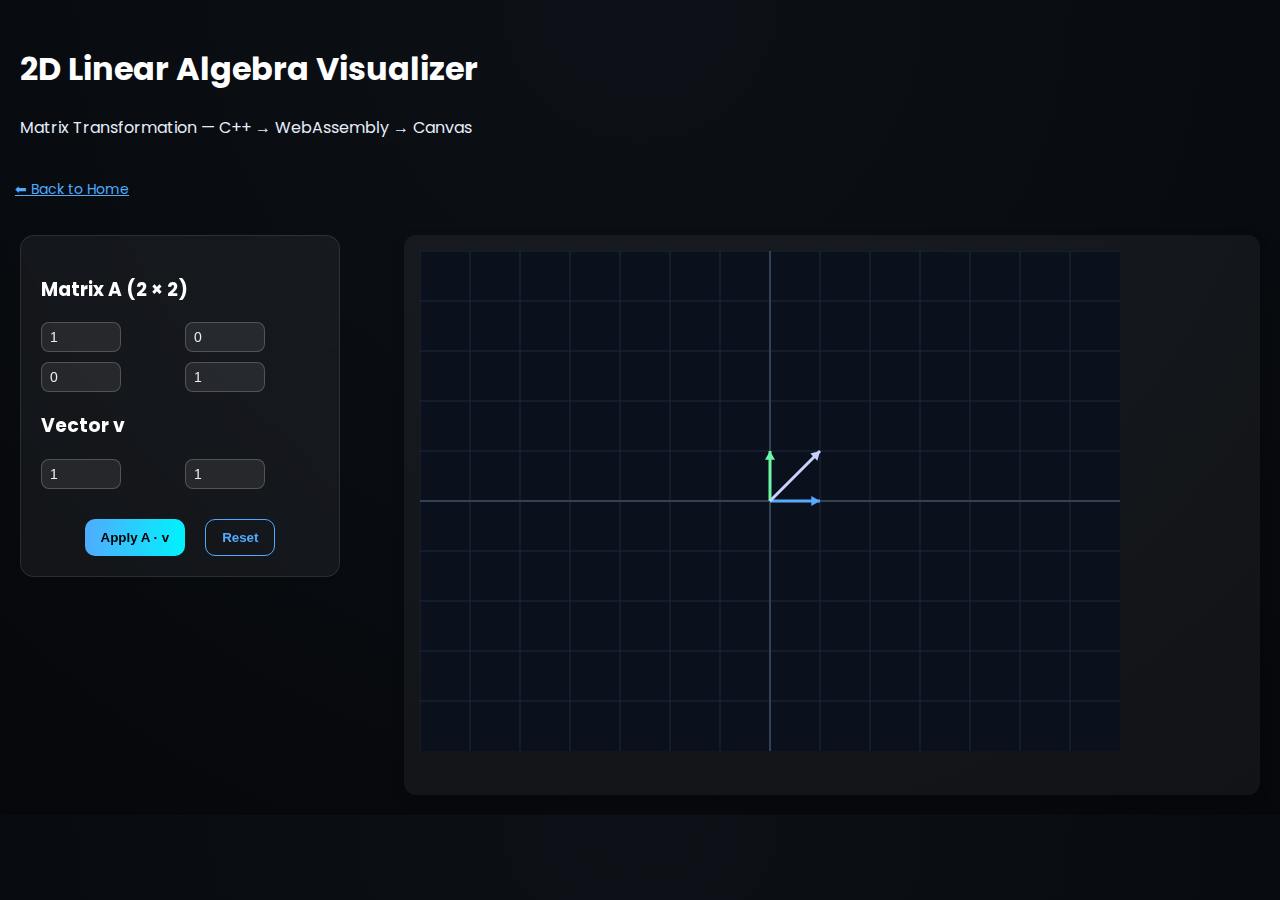
<file: public/index.html>
<!DOCTYPE html>
<html lang="en">
<head>
  <meta charset="UTF-8">
  <meta name="viewport" content="width=device-width, initial-scale=1.0">
  <title>2D Linear Algebra Visualizer</title>
  <link rel="stylesheet" href="style.css">
  <link href="https://fonts.googleapis.com/css2?family=Poppins:wght@300;400;600&display=swap" rel="stylesheet">
</head>
<body>

  <header>
    <h1>2D Linear Algebra Visualizer</h1>
    <p class="subtitle">Matrix Transformation — C++ → WebAssembly → Canvas</p>
  </header>

  <a href="home.html" class="back-btn">⬅ Back to Home</a>

  <main>
    <section class="controls">
      <h3>Matrix A (2 × 2)</h3>
      <div class="matrix-grid">
        <input type="number" id="a" value="1" step="0.1">
        <input type="number" id="b" value="0" step="0.1">
        <input type="number" id="c" value="0" step="0.1">
        <input type="number" id="d" value="1" step="0.1">
      </div>

      <h3>Vector v</h3>
      <div class="vector-grid">
        <input type="number" id="x" value="1" step="0.1">
        <input type="number" id="y" value="1" step="0.1">
      </div>

      <div class="button-group">
        <button id="applyBtn">Apply A · v</button>
        <button id="resetBtn" class="ghost">Reset</button>
      </div>
    </section>

    <section class="canvas-wrap">
      <canvas id="scene" width="700" height="500"></canvas>
    </section>
  </main>

  <!-- WASM auto-loaded here -->
  <script src="wasm/linAlg.js"></script>
  <!-- 2D Visualization Logic -->
  <script type="module" src="app.js"></script>

</body>
</html>
</file>
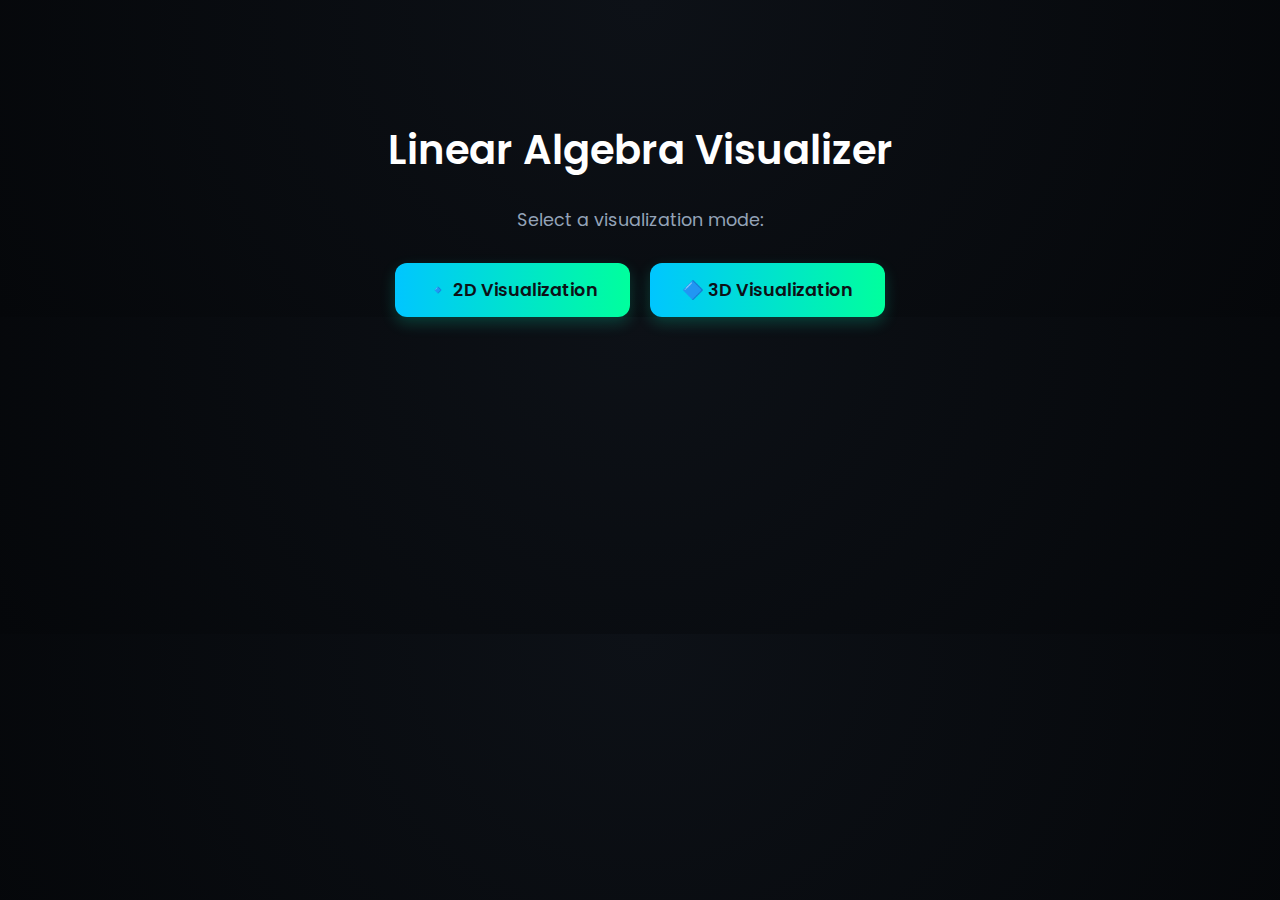
<file: public/home.html>
<!DOCTYPE html>
<html lang="en">
<head>
  <meta charset="UTF-8">
  <meta name="viewport" content="width=device-width, initial-scale=1.0">
  <title>Linear Algebra Visualizer</title>
  <link rel="stylesheet" href="style.css">
  <link href="https://fonts.googleapis.com/css2?family=Poppins:wght@300;400;600&display=swap" rel="stylesheet">
</head>
<body>

  <div class="home-container">
    <h1>Linear Algebra Visualizer</h1>
    <p>Select a visualization mode:</p>

    <div class="button-group">
      <a href="index.html" class="mode-btn">🔹 2D Visualization</a>
      <a href="index-3d.html" class="mode-btn">🔷 3D Visualization</a>
    </div>
  </div>

</body>
</html>
</file>
<file: public/style.css>
/* ================= GLOBAL MODERN THEME ================= */
* {
    box-sizing: border-box;
    scroll-behavior: smooth;
}

body {
    background: radial-gradient(circle at top, #0d1117, #05070a);
    color: #e6eefc;
    font-family: 'Poppins', Arial, sans-serif;
    margin: 0;
    padding: 0;
    animation: fadeIn 0.6s ease-in-out;
}

@keyframes fadeIn {
    from { opacity: 0; transform: translateY(10px); }
    to { opacity: 1; transform: translateY(0); }
}

h1, h3 { color: #ffffff; }

/* ================= HOME PAGE ================= */
.home-container {
    text-align: center;
    margin-top: 120px;
}

.home-container h1 {
    font-size: 2.5rem;
    font-weight: 600;
}

.home-container p {
    font-size: 1.1rem;
    color: #94a3b8;
}

.button-group {
    display: flex;
    justify-content: center;
    gap: 20px;
    margin-top: 30px;
}

.mode-btn {
    text-decoration: none;
    background: linear-gradient(90deg, #00c6ff, #00ff9d);
    padding: 14px 32px;
    border-radius: 12px;
    font-size: 1.1rem;
    font-weight: 600;
    color: #0d1117;
    transition: all .3s ease;
    box-shadow: 0 6px 15px rgba(0, 255, 200, 0.2);
}

.mode-btn:hover {
    transform: translateY(-3px);
    box-shadow: 0 8px 20px rgba(0, 255, 200, 0.35);
}

.back-btn {
    display: inline-block;
    margin: 15px;
    font-size: 14px;
    color: #4facfe;
    transition: 0.2s;
}
.back-btn:hover {
    text-decoration: underline;
    color: #00c6ff;
}

/* ================= LAYOUT FOR 2D VISUALIZER ================= */
header {
  position: relative;
  z-index: 1;
  padding: 24px 20px 8px;
}

main {
  display: grid;
  grid-template-columns: 360px minmax(640px, 1fr);
  align-items: start;           /* prevent overlap by aligning to top */
  gap: 24px;
  padding: 20px;
}

.controls {
    background: rgba(255, 255, 255, 0.05);
    border: 1px solid rgba(255, 255, 255, 0.1);
    backdrop-filter: blur(12px);
    border-radius: 14px;
    padding: 20px;
}

.matrix-grid, .vector-grid {
    display: grid;
    grid-template-columns: repeat(2, 1fr);
    gap: 10px;
}

input[type="number"] {
    background: rgba(255, 255, 255, 0.08);
    border: 1px solid rgba(255, 255, 255, 0.2);
    color: #e6eefc;
    padding: 10px;
    border-radius: 8px;
    transition: 0.2s;
}

input[type="number"]:focus {
    outline: none;
    border-color: #00ffcc;
    box-shadow: 0 0 8px #00ffcc44;
}

.button-group button,
button {
    padding: 10px 16px;
    background: linear-gradient(90deg, #4facfe, #00f2fe);
    border: none;
    color: #000;
    font-weight: bold;
    border-radius: 10px;
    cursor: pointer;
    transition: 0.2s;
}

button:hover {
    transform: translateY(-2px);
    box-shadow: 0 5px 15px rgba(79, 172, 254, 0.4);
}

button.ghost {
    background: transparent;
    border: 1px solid #4facfe;
    color: #4facfe;
}

/* Canvas */
.canvas-wrap {
    background: rgba(255, 255, 255, 0.05);
    border-radius: 12px;
    padding: 10px;
    box-shadow: 0 4px 12px rgba(0, 0, 0, 0.2);
}

/* ================= 3D VISUALIZER EXTRA ================= */
.three-layout {
    display: grid;
    grid-template-columns: 350px 1fr;
    gap: 20px;
}

.matrix3-grid, .vector3-grid {
    display: grid;
    grid-template-columns: repeat(3, 1fr);
    gap: 10px;
}

#three-canvas {
    width: 100%;
    height: 520px;
    background: rgba(255, 255, 255, 0.05);
    border-radius: 12px;
}

/* --- Robust page layout & spacing --- */
header {
  position: relative;
  z-index: 1;
  padding: 24px 20px 8px;
}

main {
  display: grid;
  grid-template-columns: 360px minmax(640px, 1fr);
  align-items: start;           /* prevent overlap by aligning to top */
  gap: 24px;
  padding: 20px;
}

/* Left panel never intrudes into canvas area */
.controls {
  max-width: 360px;
}

/* Right panel is a real pane with its own padding & min-height */
.canvas-wrap {
  padding: 16px;
  min-height: 560px;            /* guarantees space for 520px canvas */
  overflow: hidden;             /* clip inner content, avoid spill */
}

/* 3D container must have a fixed height for clientHeight to be > 0 */
#three-canvas {
  width: 100%;
  height: 520px;
  display: block;
  position: relative;
}

/* Increase left control panel width slightly */
.controls {
    width: 320px;          /* was probably around 250px; adjust as needed */
    padding: 20px;
}

/* Adjust 3D matrix input grid to fit nicely */
.matrix .grid-3d {
    display: grid;
    grid-template-columns: repeat(3, 1fr);
    gap: 8px;
}

/* Reduce size of input boxes slightly */
.controls input[type="number"] {
    width: 80px;           /* was too large, now better for 3 columns */
    padding: 6px 8px;
    font-size: 14px;
}

/* Make it responsive for smaller screens */
@media (max-width: 1024px) {
    .controls {
        width: 100%;
        display: block;
    }
    .controls input[type="number"] {
        width: 70px;
    }
}
</file>
